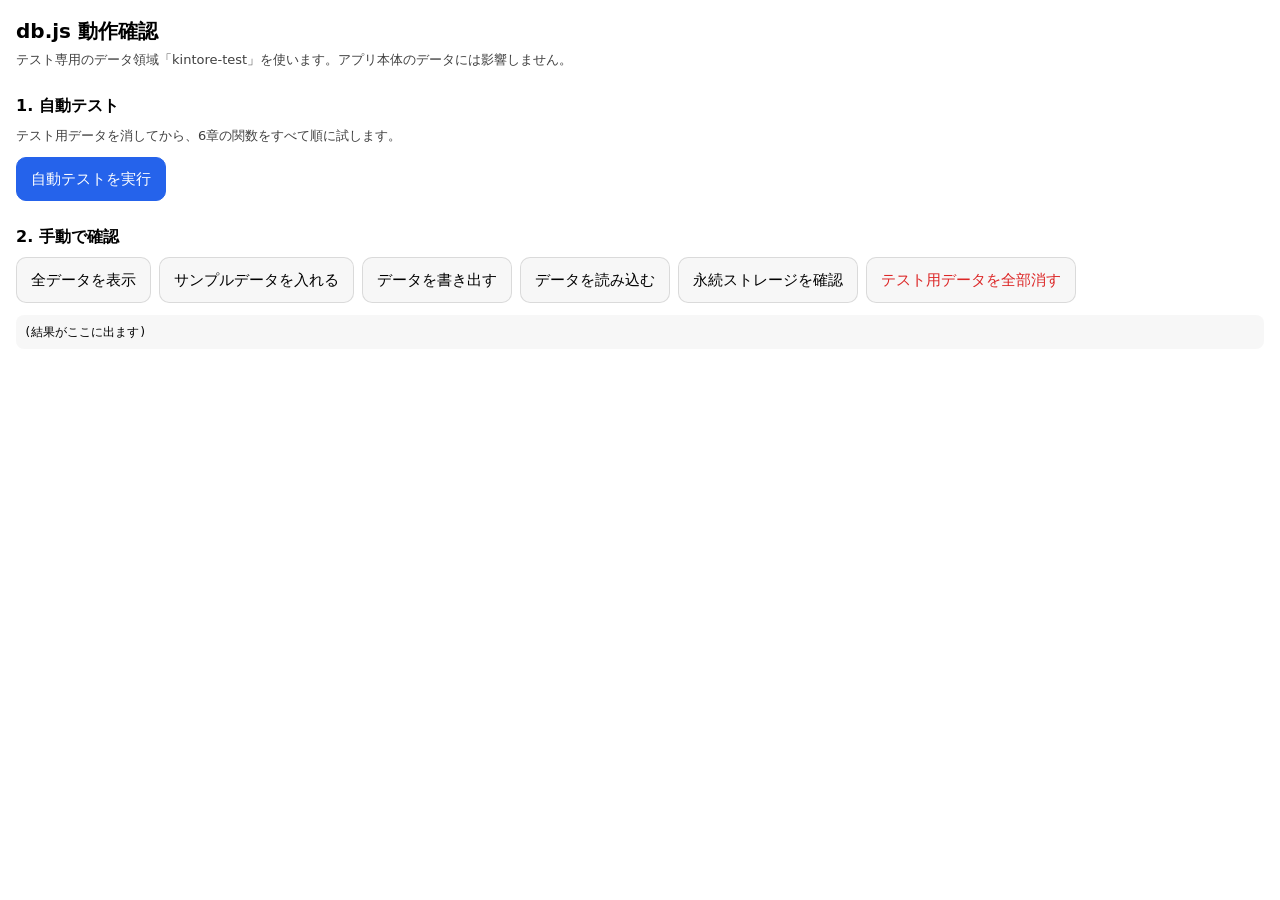
<file: test.html>
<!DOCTYPE html>
<html lang="ja">
<head>
<meta charset="UTF-8">
<meta name="viewport" content="width=device-width, initial-scale=1">
<title>db.js 動作確認</title>
<style>
  :root { color-scheme: light dark; }
  body { font-family: -apple-system, system-ui, sans-serif; margin: 0; padding: 16px; line-height: 1.5; }
  h1 { font-size: 20px; margin: 0 0 4px; }
  h2 { font-size: 16px; margin: 24px 0 8px; }
  .note { font-size: 13px; opacity: 0.75; margin: 0 0 12px; }
  .buttons { display: flex; flex-wrap: wrap; gap: 8px; }
  button, label.file { min-height: 44px; padding: 0 14px; font-size: 15px; border-radius: 10px;
    border: 1px solid #8884; background: #8881; color: inherit; cursor: pointer; display: inline-flex; align-items: center; }
  button.primary { background: #2563eb; border-color: #2563eb; color: #fff; }
  button.danger { color: #dc2626; }
  #summary { font-weight: bold; margin: 12px 0 4px; }
  #summary.pass { color: #16a34a; }
  #summary.fail { color: #dc2626; }
  #log { list-style: none; padding: 0; margin: 0; font-size: 14px; }
  #log li { padding: 4px 0; border-bottom: 1px solid #8882; }
  #log li.ng { color: #dc2626; }
  pre { font-size: 12px; background: #8881; padding: 8px; border-radius: 8px; overflow-x: auto; white-space: pre-wrap; word-break: break-all; }
  input[type=file] { display: none; }
</style>
<script>
  // 本番データ(kintore)に触れないよう、テスト専用のDBを使う
  window.KINTORE_DB_NAME = 'kintore-test';
</script>
<script src="db.js?v=6"></script>
</head>
<body>
<h1>db.js 動作確認</h1>
<p class="note">テスト専用のデータ領域「kintore-test」を使います。アプリ本体のデータには影響しません。</p>

<h2>1. 自動テスト</h2>
<p class="note">テスト用データを消してから、6章の関数をすべて順に試します。</p>
<div class="buttons">
  <button class="primary" id="runTests">自動テストを実行</button>
</div>
<div id="summary"></div>
<ul id="log"></ul>

<h2>2. 手動で確認</h2>
<div class="buttons">
  <button id="showAll">全データを表示</button>
  <button id="sample">サンプルデータを入れる</button>
  <button id="exportBtn">データを書き出す</button>
  <label class="file">データを読み込む<input type="file" id="importFile" accept="application/json,.json"></label>
  <button id="persist">永続ストレージを確認</button>
  <button class="danger" id="clear">テスト用データを全部消す</button>
</div>
<pre id="out">(結果がここに出ます)</pre>

<script>
(function () {
  const logEl = document.getElementById('log');
  const summaryEl = document.getElementById('summary');
  const outEl = document.getElementById('out');
  let passed = 0, failed = 0;

  function show(obj) { outEl.textContent = typeof obj === 'string' ? obj : JSON.stringify(obj, null, 2); }

  function check(name, cond, detail) {
    const li = document.createElement('li');
    if (cond) { passed++; li.textContent = '✅ ' + name; }
    else { failed++; li.className = 'ng'; li.textContent = '❌ ' + name + (detail !== undefined ? ' → ' + JSON.stringify(detail) : ''); }
    logEl.appendChild(li);
  }

  function daysAgo(n) {
    const d = new Date(); d.setDate(d.getDate() - n);
    return d.getFullYear() + '-' + String(d.getMonth() + 1).padStart(2, '0') + '-' + String(d.getDate()).padStart(2, '0');
  }

  const EMPTY = { app: 'kintore', version: 1, exercises: [], workouts: [], meals: [] };

  async function runTests() {
    passed = 0; failed = 0; logEl.innerHTML = ''; summaryEl.textContent = '実行中…'; summaryEl.className = '';
    let r;

    r = await DB.importAll(EMPTY);
    check('準備: テスト用データを空にする', r.ok, r);

    // --- 種目の追加 ---
    r = await DB.addExercise('ベンチプレス', 'weight_reps');
    check('addExercise: ベンチプレス(重さ×回数)→ ex_001', r.ok && r.exerciseId === 'ex_001', r);
    r = await DB.addExercise('懸垂', 'reps');
    check('addExercise: 懸垂(回数のみ)→ ex_002', r.ok && r.exerciseId === 'ex_002', r);
    r = await DB.addExercise('プランク', 'time');
    check('addExercise: プランク(時間のみ)→ ex_003', r.ok && r.exerciseId === 'ex_003', r);

    r = await DB.addExercise('  べんちぷれす ', 'weight_reps');
    check('重複: 前後空白+ひらがな「べんちぷれす」は既存扱い', !r.ok && r.error === 'duplicate' && r.exerciseId === 'ex_001', r);
    r = await DB.addExercise('ﾍﾞﾝﾁﾌﾟﾚｽ', 'reps');
    check('重複: 半角カナ「ﾍﾞﾝﾁﾌﾟﾚｽ」も既存扱い', !r.ok && r.error === 'duplicate', r);
    r = await DB.addExercise('', 'reps');
    check('addExercise: 空の名前はエラー', !r.ok && r.error === 'invalid_name', r);
    r = await DB.addExercise('スクワット', 'kg');
    check('addExercise: 不正な記録タイプはエラー', !r.ok && r.error === 'invalid_type', r);

    r = await DB.getExercises();
    check('getExercises: 表示中は3件・並び順どおり',
      r.ok && r.exercises.map((e) => e.id).join() === 'ex_001,ex_002,ex_003', r);

    // --- 筋トレ記録 ---
    const d0 = daysAgo(100), d1 = daysAgo(10), d2 = daysAgo(3);
    r = await DB.addWorkout(d0, 'ex_001', [{ weight: 50, reps: 10 }]);
    check('addWorkout: 100日前に1セット', r.ok && r.count === 1, r);
    r = await DB.addWorkout(d1, 'ex_001', [{ weight: '60', reps: '10' }, { weight: 60, reps: 8 }]);
    check('addWorkout: 文字列の数値も受け付けて2セット保存', r.ok && r.count === 2, r);
    r = await DB.addWorkout(d2, 'ex_001', [{ weight: 65, reps: 8 }, { weight: 65, reps: 8 }, { weight: 65, reps: 6 }]);
    check('addWorkout: 3セット保存', r.ok && r.count === 3, r);
    r = await DB.addWorkout(d2, 'ex_001', [{ weight: 65, reps: 0 }]);
    check('addWorkout: 回数0はエラー', !r.ok && r.error === 'invalid_set', r);
    r = await DB.addWorkout(d2, 'ex_001', [{ weight: '', reps: 5 }]);
    check('addWorkout: 重さ空欄はエラー', !r.ok && r.error === 'invalid_set', r);
    r = await DB.addWorkout(d2, 'ex_001', []);
    check('addWorkout: セットなしはエラー', !r.ok && r.error === 'no_sets', r);
    r = await DB.addWorkout('2026-02-30', 'ex_001', [{ weight: 60, reps: 5 }]);
    check('addWorkout: 存在しない日付はエラー', !r.ok && r.error === 'invalid_date', r);
    r = await DB.addWorkout(d2, 'ex_999', [{ weight: 60, reps: 5 }]);
    check('addWorkout: 存在しない種目はエラー', !r.ok && r.error === 'not_found', r);

    r = await DB.getLastWorkout('ex_001');
    check('getLastWorkout: 前回は3日前の3セット',
      r.ok && r.date === d2 && r.sets.length === 3 && r.sets[0].weight === 65 && r.sets[0].reps === 8 && r.sets[2].reps === 6, r);
    r = await DB.getLastWorkout('ex_002');
    check('getLastWorkout: 記録なしは空', r.ok && r.date === null && r.sets.length === 0, r);

    // --- グラフ用の集計 ---
    r = await DB.getProgress('ex_001', 'all');
    check('getProgress(全期間): 3点 [500, 1080, 1430]',
      r.ok && r.points.map((p) => p.value).join() === '500,1080,1430', r);
    check('getProgress: 自己ベスト 1430(3日前)', r.ok && r.best && r.best.value === 1430 && r.best.date === d2, r.best);
    check('getProgress: 直近の伸び +350', r.ok && r.recentChange === 350, r.recentChange);
    r = await DB.getProgress('ex_001', '1m');
    check('getProgress(1か月): 100日前の点は除外して2点', r.ok && r.points.length === 2, r);
    r = await DB.getProgress('ex_001', '3m');
    check('getProgress(3か月): 2点', r.ok && r.points.length === 2, r);
    r = await DB.getProgress('ex_001', 'week');
    check('getProgress: 不正な期間はエラー', !r.ok && r.error === 'invalid_period', r);

    await DB.addWorkout(d2, 'ex_002', [{ reps: 10 }, { reps: 8 }]);
    r = await DB.getProgress('ex_002', 'all');
    check('getProgress(回数のみ): 回数の合計 18', r.ok && r.points.length === 1 && r.points[0].value === 18 && r.recentChange === null, r);
    await DB.addWorkout(d2, 'ex_003', [{ seconds: 60 }, { seconds: 45 }]);
    r = await DB.getProgress('ex_003', 'all');
    check('getProgress(時間のみ): 秒の合計 105', r.ok && r.points[0].value === 105, r);
    r = await DB.getLastWorkout('ex_003');
    check('getLastWorkout(時間のみ): 秒だけ返る', r.ok && r.sets.length === 2 && r.sets[0].seconds === 60 && r.sets[0].weight === undefined, r);

    r = await DB.addWorkout(d2, 'ex_001', [{ weight: 40, reps: 10 }]);
    r = await DB.getLastWorkout('ex_001');
    check('addWorkout: 同じ日に追加保存するとセット番号が続く(4セット目)',
      r.ok && r.sets.length === 4 && r.sets[3].weight === 40, r);

    // --- 種目の変更・非表示・削除 ---
    r = await DB.deleteExercise('ex_001');
    check('deleteExercise: 記録がある種目は削除できない', !r.ok && r.error === 'has_records', r);
    r = await DB.addExercise('お試し種目', 'reps');
    const tmpId = r.exerciseId;
    r = await DB.deleteExercise(tmpId);
    check('deleteExercise: 記録ゼロの種目は削除できる', r.ok, r);

    r = await DB.updateExercise('ex_002', { name: '懸垂(ワイド)' });
    check('updateExercise: 名前を変更', r.ok && r.exercise.name === '懸垂(ワイド)', r);
    r = await DB.getProgress('ex_002', 'all');
    check('名前を変えても記録とグラフはつながる', r.ok && r.points[0].value === 18, r);
    r = await DB.updateExercise('ex_002', { name: 'ベンチプレス' });
    check('updateExercise: 他の種目と同じ名前はエラー', !r.ok && r.error === 'duplicate', r);
    r = await DB.updateExercise('ex_002', { name: '懸垂(ワイド)' });
    check('updateExercise: 自分と同じ名前はそのまま通る', r.ok, r);

    r = await DB.updateExercise('ex_003', { visible: false });
    check('updateExercise: プランクを非表示', r.ok && r.exercise.visible === false, r);
    r = await DB.getExercises();
    check('getExercises(表示中のみ): 2件', r.ok && r.exercises.length === 2, r);
    r = await DB.getExercises({ all: true });
    check('getExercises(すべて): 3件', r.ok && r.exercises.length === 3, r);
    r = await DB.addExercise('ぷらんく', 'time');
    check('addExercise: 非表示の種目と同じ名前 → 再表示の確認用エラー',
      !r.ok && r.error === 'duplicate_hidden' && r.exerciseId === 'ex_003', r);
    r = await DB.updateExercise('ex_003', { visible: true });
    check('updateExercise: 再表示', r.ok && r.exercise.visible === true, r);

    // --- 食事記録 ---
    r = await DB.addMeal(d2, '夜', '鶏むね定食', '650');
    check('addMeal: 内容とkcalを保存', r.ok && r.meal.kcal === 650, r);
    r = await DB.addMeal(d2, '朝', 'プロテイン', '');
    check('addMeal: kcalは空欄でも保存できる', r.ok && r.meal.kcal === null, r);
    r = await DB.addMeal(d2, '昼', '  ', '');
    check('addMeal: 内容もkcalも空なら保存しない', !r.ok && r.error === 'empty', r);
    r = await DB.addMeal(d2, '夜食', 'ラーメン', 800);
    check('addMeal: 不正な区分はエラー', !r.ok && r.error === 'invalid_category', r);
    await DB.addMeal(d0, '昼', '100日前の食事', 700);
    r = await DB.getMeals('1m');
    check('getMeals(1か月): 2件', r.ok && r.meals.length === 2, r);
    r = await DB.getMeals('all');
    check('getMeals(全期間): 3件・新しい順', r.ok && r.meals.length === 3 && r.meals[2].date === d0, r);

    // --- 書き出し・読み込み ---
    const exp = await DB.exportAll();
    check('exportAll: 全データのJSON',
      exp.ok && exp.data.exercises.length === 3 && exp.data.workouts.length === 11 && exp.data.meals.length === 3, exp.data && {
        exercises: exp.data.exercises.length, workouts: exp.data.workouts.length, meals: exp.data.meals.length });
    r = await DB.importAll(EMPTY);
    r = await DB.getExercises({ all: true });
    check('importAll(空): 全データが消える', r.ok && r.exercises.length === 0, r);
    r = await DB.importAll(new Blob([exp.json], { type: 'application/json' }));
    check('importAll(ファイル): 件数どおり復元',
      r.ok && r.counts.exercises === 3 && r.counts.workouts === 11 && r.counts.meals === 3, r);
    r = await DB.getProgress('ex_001', 'all');
    check('復元後もグラフの値が同じ', r.ok && r.points.map((p) => p.value).join() === '500,1080,1830', r);
    r = await DB.importAll('{これはJSONではない');
    check('importAll: 壊れたファイルはエラー', !r.ok && r.error === 'invalid_file', r);
    r = await DB.importAll({ app: 'other', exercises: [], workouts: [], meals: [] });
    check('importAll: 別アプリのファイルはエラー', !r.ok && r.error === 'invalid_file', r);
    r = await DB.getExercises({ all: true });
    check('importAll失敗時はデータが残る', r.ok && r.exercises.length === 3, r);

    summaryEl.textContent = failed === 0 ? `すべて成功(${passed}件)` : `失敗 ${failed}件 / 成功 ${passed}件`;
    summaryEl.className = failed === 0 ? 'pass' : 'fail';
  }

  document.getElementById('runTests').addEventListener('click', async (e) => {
    e.target.disabled = true;
    try { await runTests(); } catch (err) { summaryEl.textContent = '想定外のエラー: ' + err; summaryEl.className = 'fail'; }
    e.target.disabled = false;
  });

  document.getElementById('showAll').addEventListener('click', async () => {
    const r = await DB.exportAll();
    show(r.ok ? r.data : r);
  });

  document.getElementById('sample').addEventListener('click', async () => {
    await DB.importAll(EMPTY);
    const bench = (await DB.addExercise('ベンチプレス', 'weight_reps')).exerciseId;
    const pull = (await DB.addExercise('懸垂', 'reps')).exerciseId;
    const plank = (await DB.addExercise('プランク', 'time')).exerciseId;
    for (let i = 0; i < 8; i++) {
      const d = daysAgo(70 - i * 9);
      const w = 50 + i * 2.5;
      await DB.addWorkout(d, bench, [{ weight: w, reps: 10 }, { weight: w, reps: 8 }, { weight: w, reps: 6 }]);
      await DB.addWorkout(d, pull, [{ reps: 5 + i }, { reps: 4 + i }]);
      await DB.addWorkout(d, plank, [{ seconds: 30 + i * 5 }]);
    }
    await DB.addMeal(DB.today(), '夜', '鶏むね定食', 650);
    const r = await DB.getProgress(bench, 'all');
    show({ message: 'サンプルデータを入れました。ベンチプレスの集計:', progress: r });
  });

  document.getElementById('exportBtn').addEventListener('click', async () => {
    const r = await DB.exportAll();
    if (!r.ok) { show(r); return; }
    const blob = new Blob([r.json], { type: 'application/json' });
    const a = document.createElement('a');
    a.href = URL.createObjectURL(blob);
    a.download = 'kintore-test-backup-' + DB.today() + '.json';
    document.body.appendChild(a); a.click(); a.remove();
    setTimeout(() => URL.revokeObjectURL(a.href), 1000);
    show('書き出しました: ' + a.download);
  });

  document.getElementById('importFile').addEventListener('change', async (e) => {
    const file = e.target.files[0];
    if (!file) return;
    show(await DB.importAll(file));
    e.target.value = '';
  });

  document.getElementById('persist').addEventListener('click', async () => {
    show(await DB.requestPersistentStorage());
  });

  document.getElementById('clear').addEventListener('click', async () => {
    if (!confirm('テスト用データ(kintore-test)を全部消します。よろしいですか?')) return;
    show(await DB.importAll(EMPTY));
  });
})();
</script>
</body>
</html>
</file>
